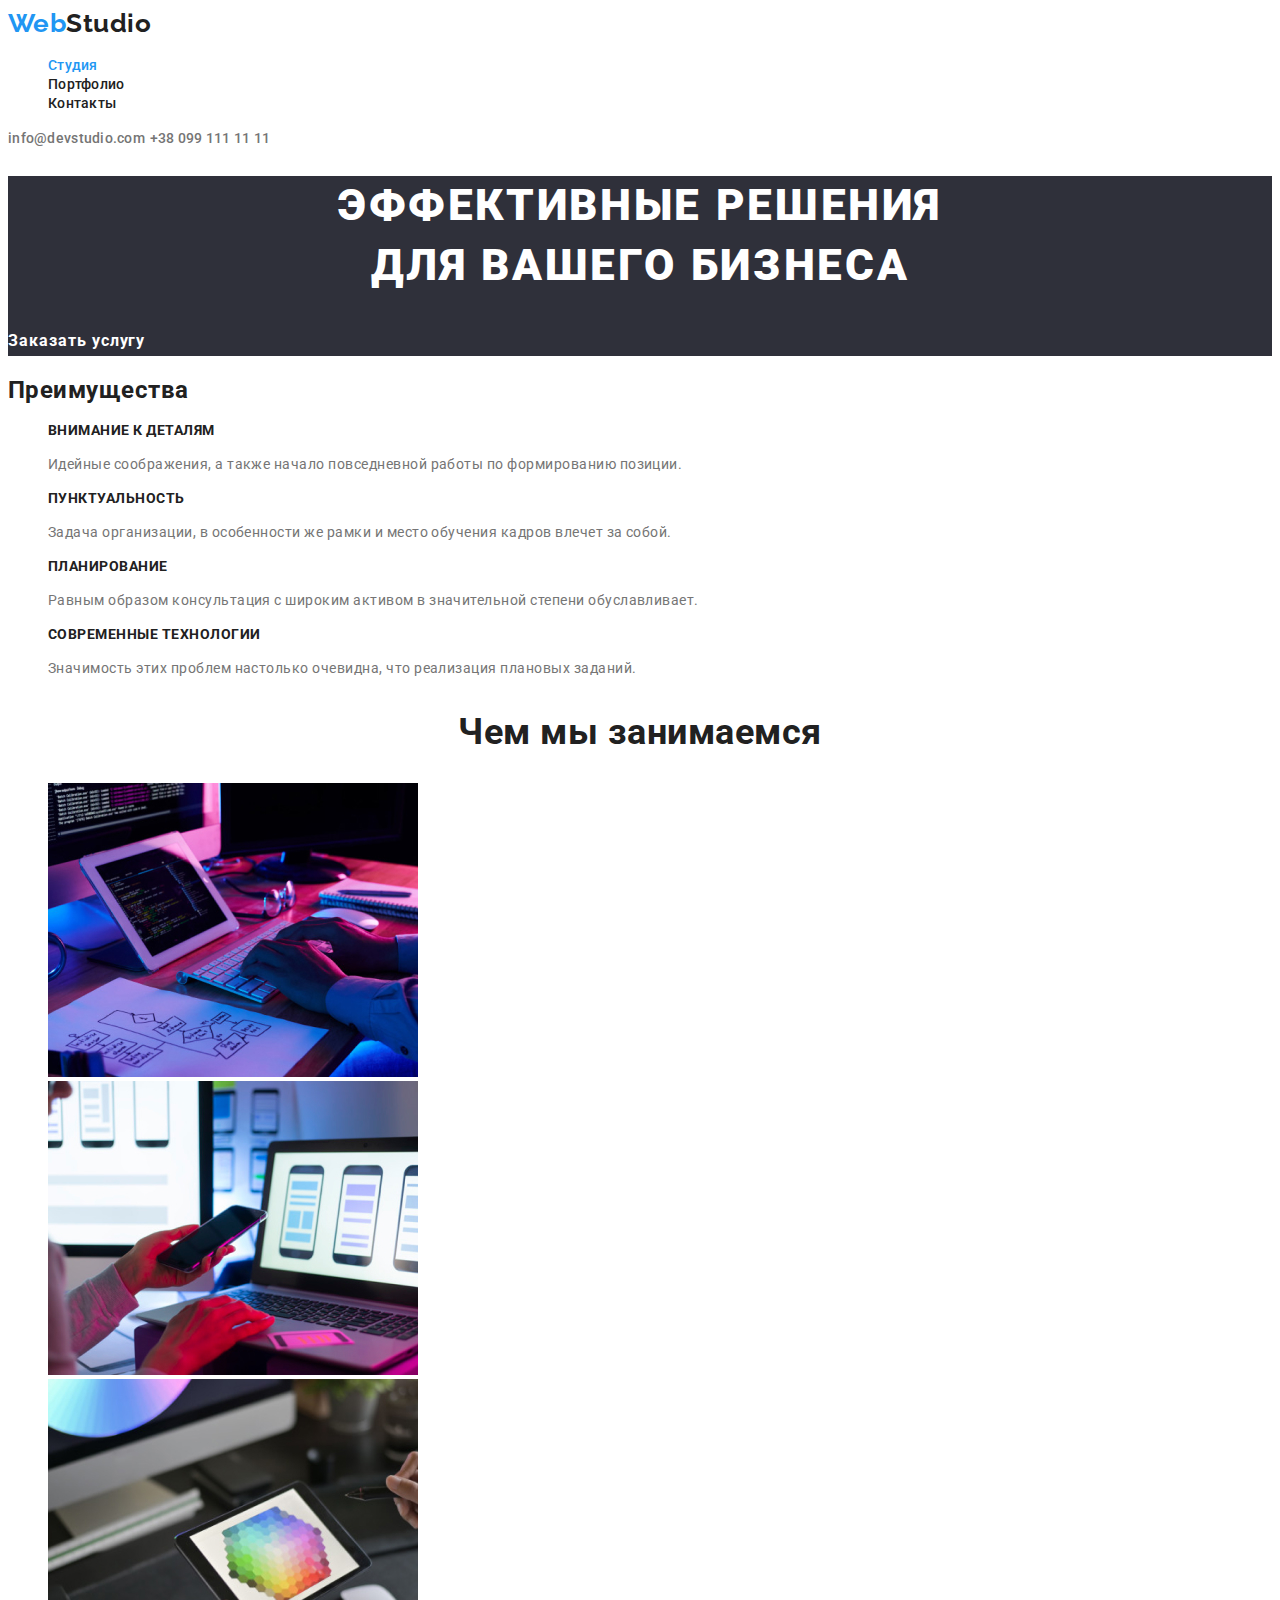
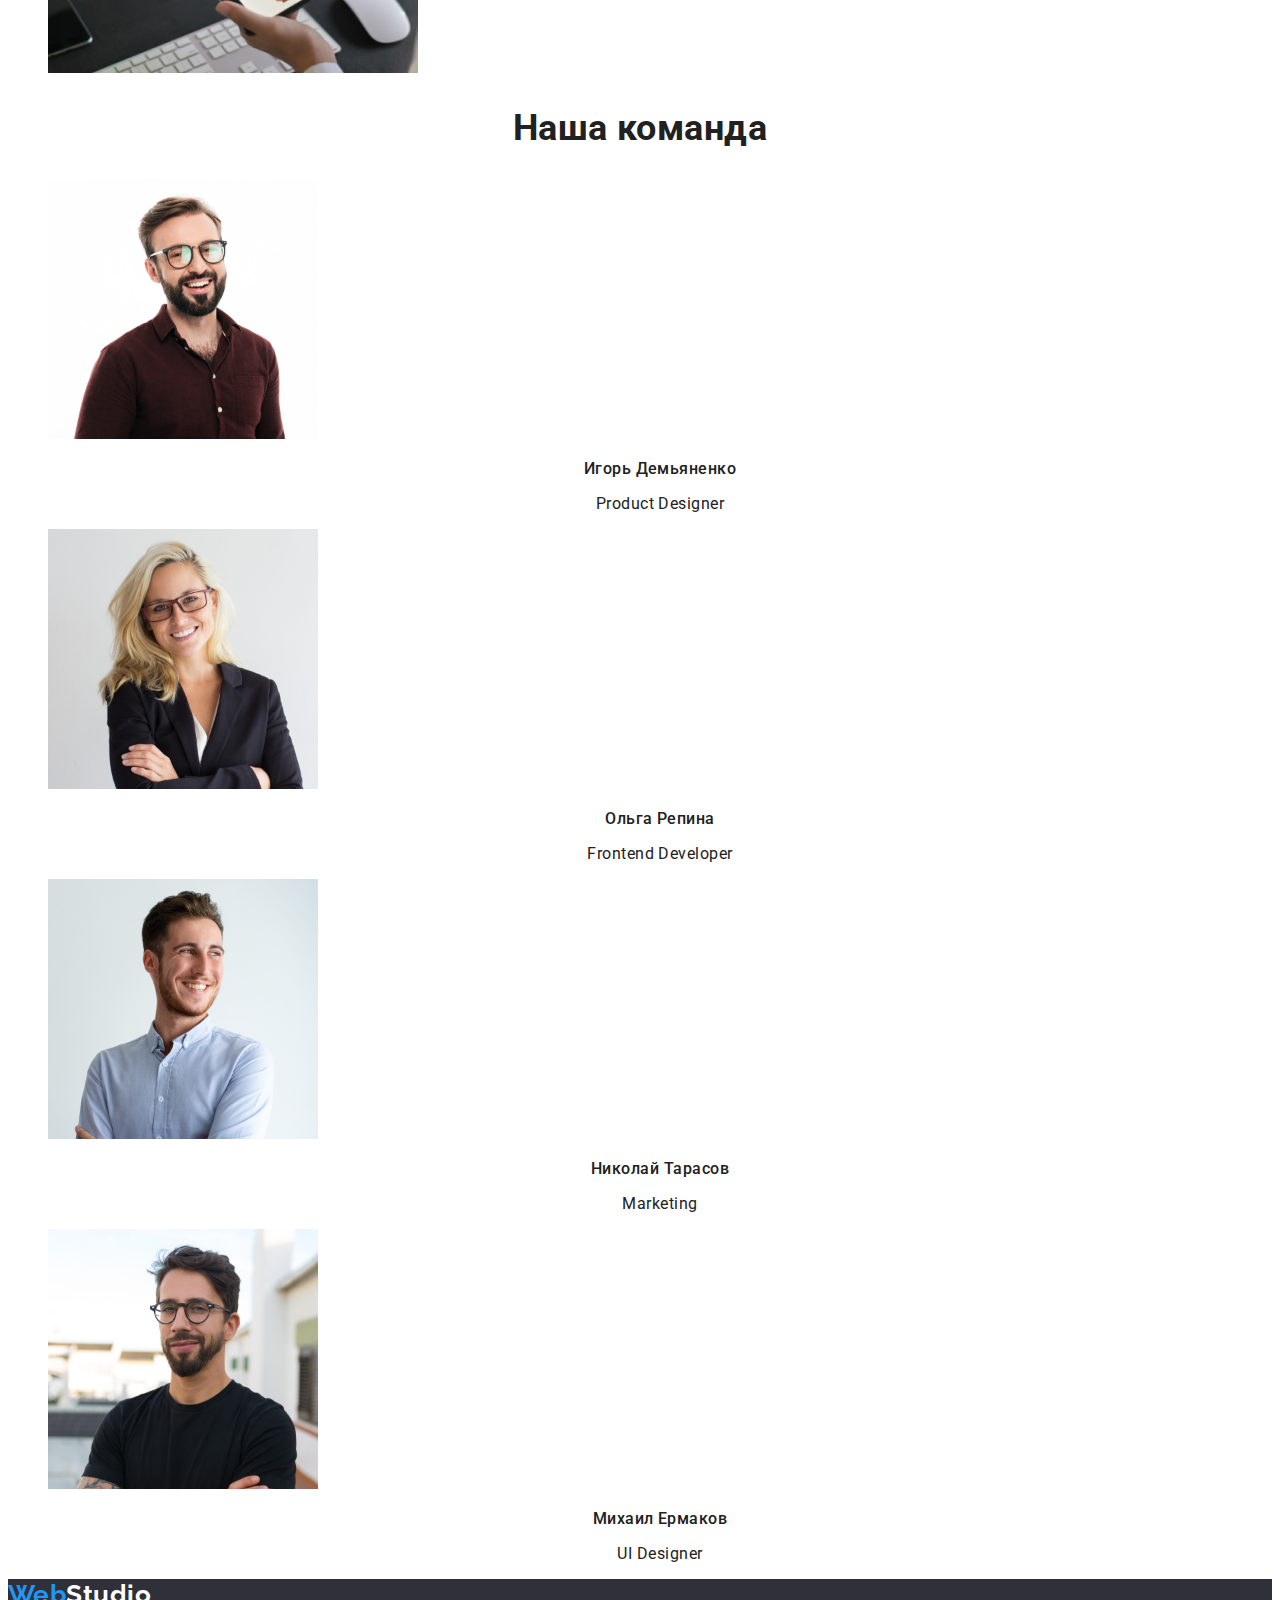
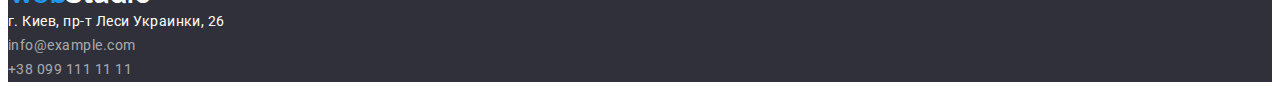
<file: index.html>
<!DOCTYPE html>
<html lang="ru">
<head>
    <meta charset="UTF-8">
    <meta name="viewport" content="width=device-width, initial-scale=1.0">
    <title>Студия</title>
    <link rel="preconnect" href="https://fonts.gstatic.com">
    <link href="https://fonts.googleapis.com/css2?family=Raleway:wght@700&family=Roboto:wght@400;500;700;900&display=swap"
          rel="stylesheet">
    <link rel="stylesheet" href="./css/styles.css">
</head>
<body>
    <!-- Шапка сайта -->
    <header class="page-header">
        <nav>
            <a href="./index.html" class="logotype"><span class="logo">Web</span>Studio</a>
            <ul class="site-nav">
                <li><a href="" class="link current">Студия</a></li>
                <li><a href="./portfolio.html" class="link">Портфолио</a></li>
                <li><a href="" class="link">Контакты</a></li>
            </ul>
        </nav>
        <address>
            <a href="mailto:info@devstudio.com" class="address">info@devstudio.com</a>
            <a href="tel:+380991111111" class="address">+38 099 111 11 11</a>
        </address>
    </header>

    <main>
    <!-- Герой -->
    <section class="hero">
        <h1 class="hero-title">Эффективные решения<br> для вашего бизнеса</h1>
        <a href="" class="hero-link">Заказать услугу</a>
    </section>

    <!-- Преимущества -->
    <section class="section">
        <!-- Заголовок скрыть! -->
        <h2>Преимущества</h2>
        <ul>
            <li>
                <h3 class="paragraph-title">Внимание к деталям</h3>
                <P class="section-paragraph">Идейные соображения, а также начало повседневной работы по формированию позиции.</P>
            </li>
            <li>
                <h3 class="paragraph-title">Пунктуальность</h3>
                <p class="section-paragraph">Задача организации, в особенности же рамки и место обучения кадров влечет за собой.</p>
            </li>
            <li>
                <h3 class="paragraph-title">Планирование</h3>
                <p class="section-paragraph">Равным образом консультация с широким активом в значительной степени обуславливает.</p>
            </li>
            <li>
                <h3 class="paragraph-title">Современные технологии</h3>
                <p class="section-paragraph">Значимость этих проблем настолько очевидна, что реализация плановых заданий.</p>
            </li>
        </ul>
    </section>

    <!-- Чем мы занимаемся -->
    <section>
        <h2 class="section-title">Чем мы занимаемся</h2>
        <ul>
            <li> 
                <img src="./images/r1.jpg" alt="Написание кода" width="370">
            </li>
            <li>
                <a href="">
                    <img src="./images/r2.jpg" alt="Сравнение функций" width="370">
                </a>
            </li>
            <li>
                <a href="">
                    <img src="./images/r3.jpg" alt="Оформление дизайна" width="370">
                </a>
            </li>
        </ul>
    </section>

    <!-- Команда -->
    <section class="section">
        <h2 class="section-title">Наша команда</h2>
        <ul class="team">
            <li>
                <img src="./images/img1.jpg" alt="Личная фотография" width="270">
                <h3 class="title-team">Игорь Демьяненко</h3>
                <p class="text-team">Product Designer</p>
            </li>
            <li>
                <img src="./images/img2.jpg" alt="Личная фотография" width="270">
                <h3 class="title-team">Ольга Репина</h3>
                <p class="text-team">Frontend Developer</p>
            </li>
            <li>
                <img src="./images/img3.jpg" alt="Личная фотография" width="270">
                <h3 class="title-team">Николай Тарасов</h3>
                <p class="text-team">Marketing</p>
            </li>
            <li>
                <img src="./images/img4.jpg" alt="Личная фотография" width="270">
                <h3 class="title-team">Михаил Ермаков</h3>
                <p class="text-team">UI Designer</p>
            </li>
        </ul>
    </section>
    </main>

    <footer class="footer">
        <a href="./index.html" class="logotype"><span class="logo">Web</span>Studio</a>
        <address class="footer-address">
            г. Киев, пр-т Леси Украинки, 26 <br />
            <a href="mailto:info@example.com" class="footer-link">info@example.com</a> <br />
            <a href="tel:+380991111111" class="footer-link">+38 099 111 11 11</a>
        </address>
    </footer>
</body>
</html>
</file>
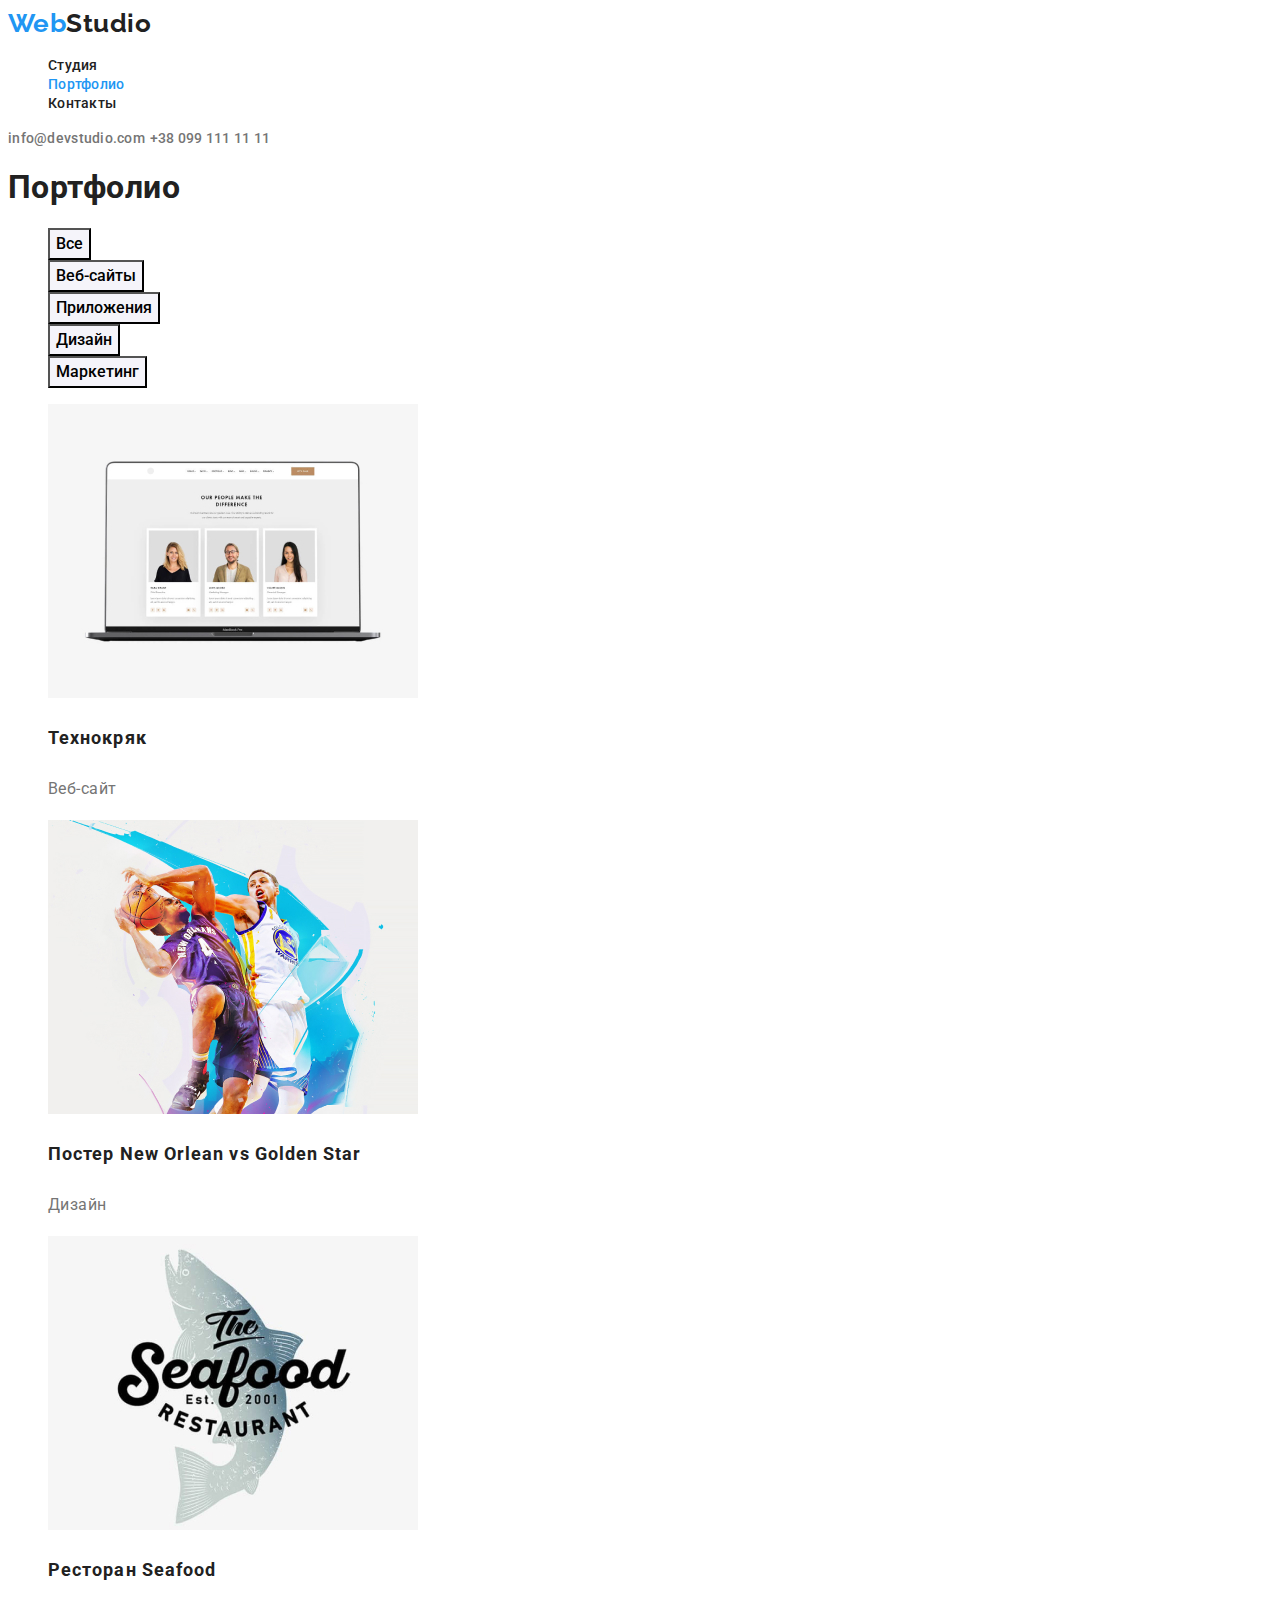
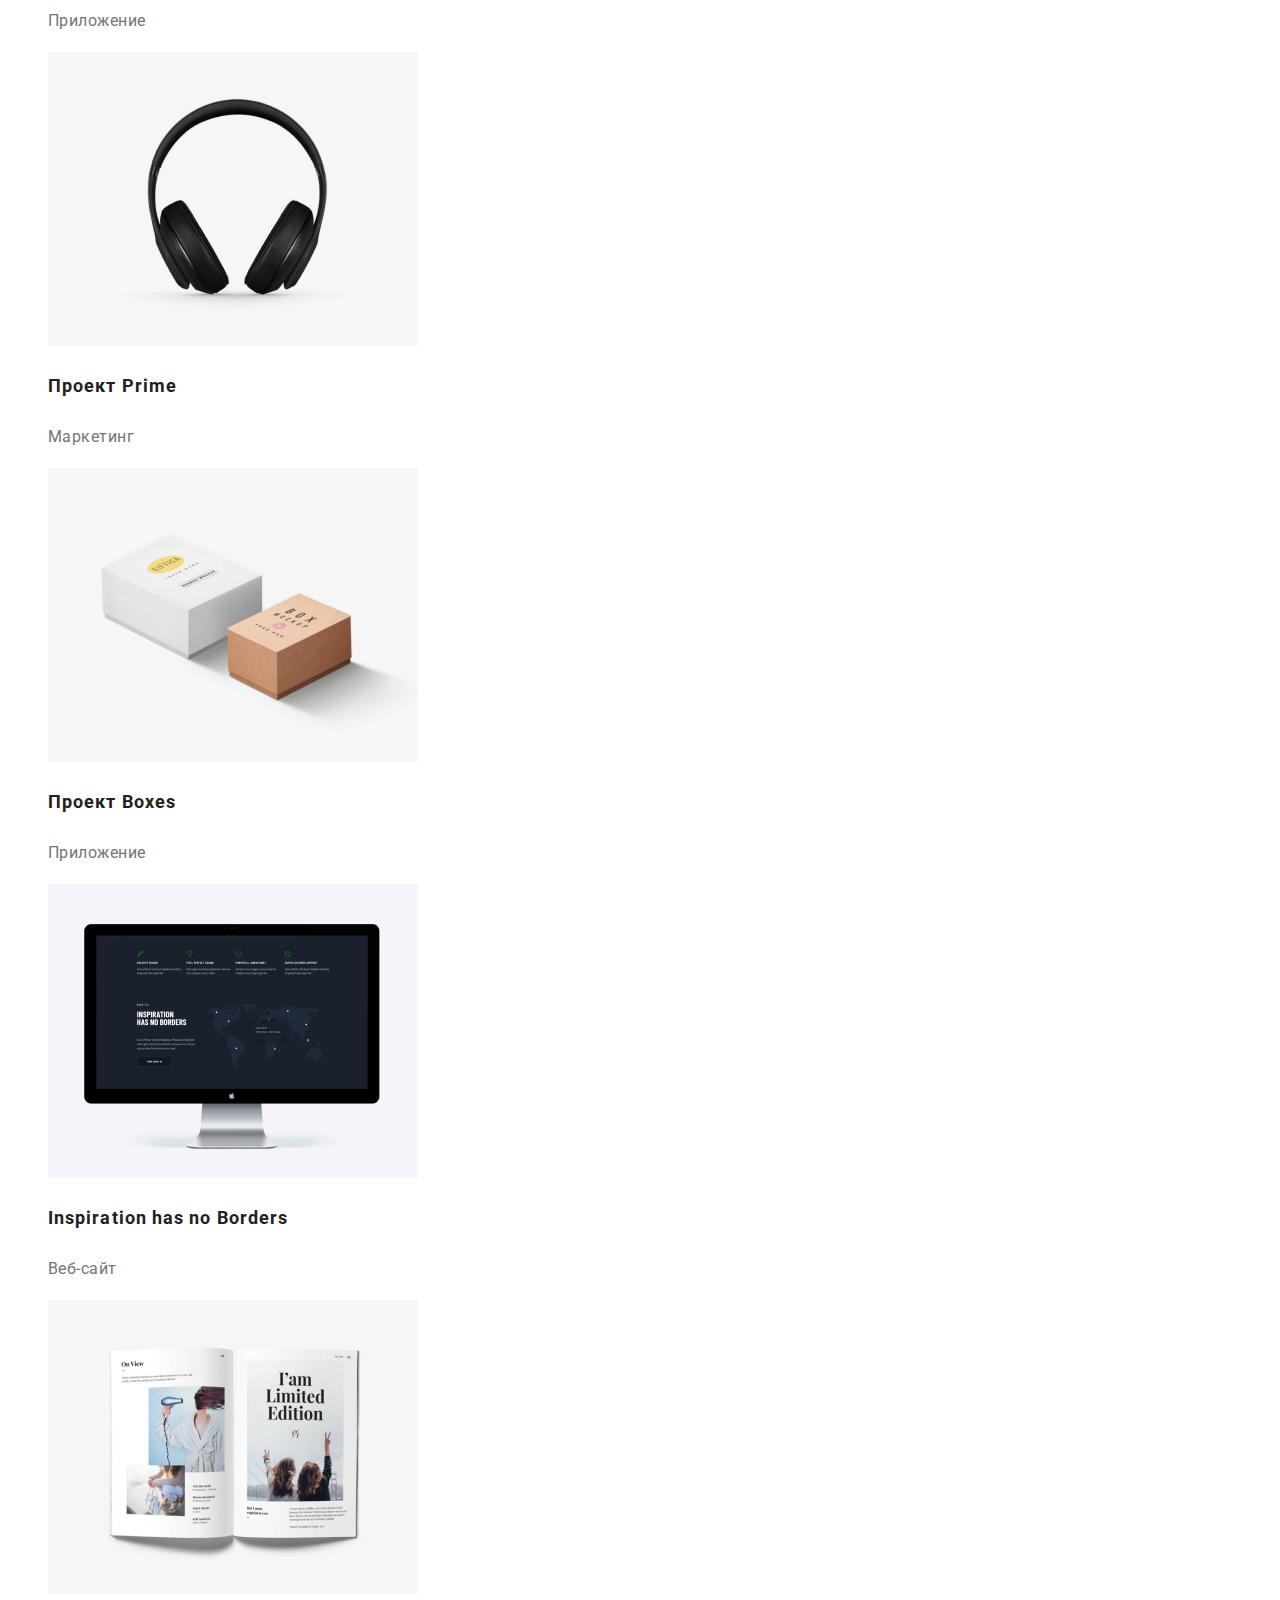
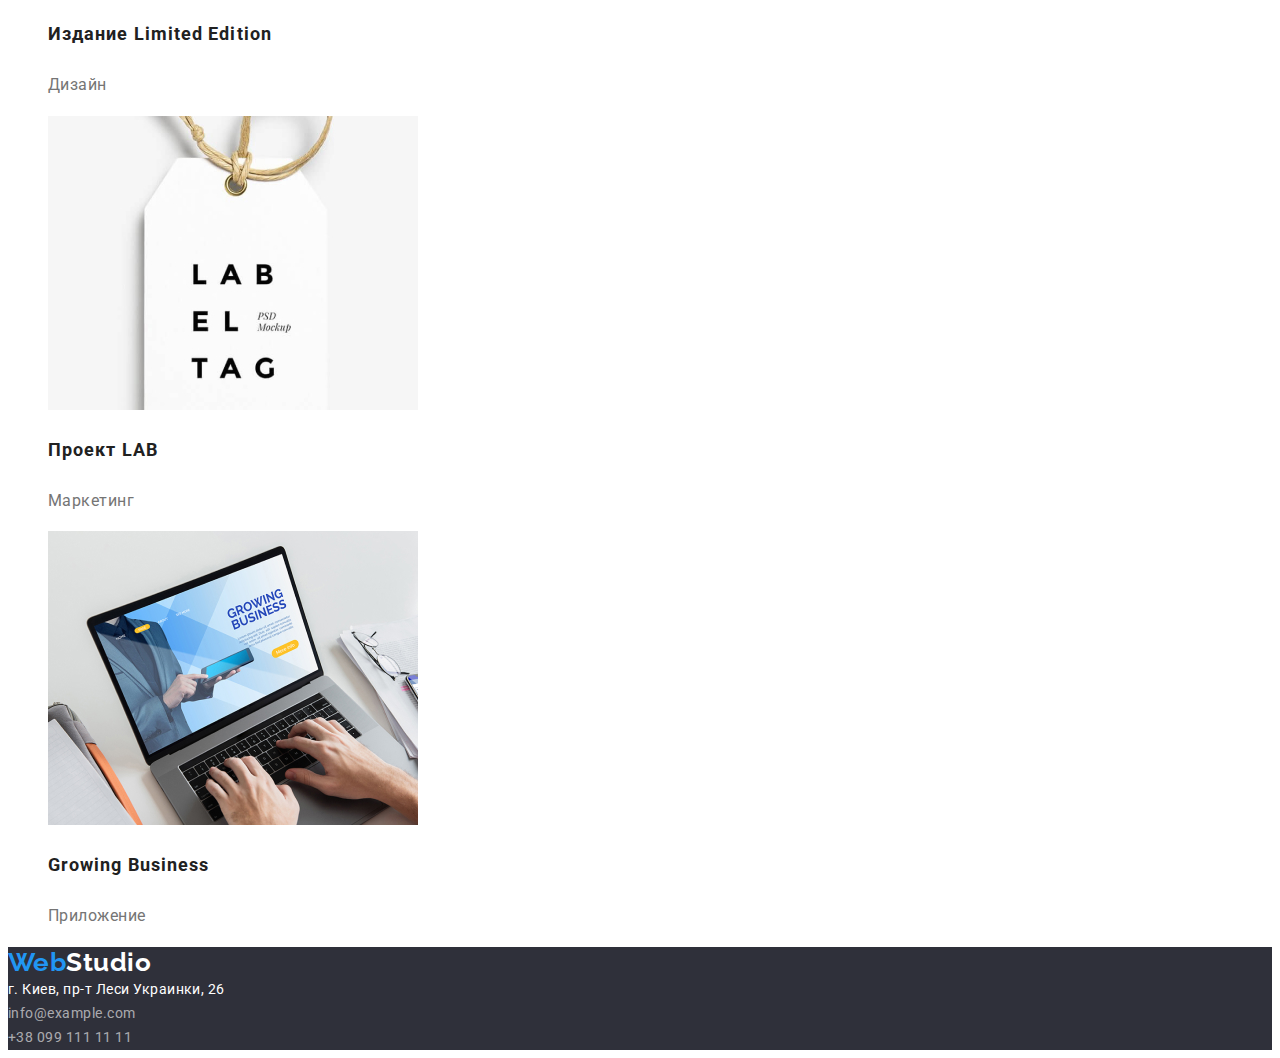
<file: portfolio.html>
<!DOCTYPE html>
<html lang="ru">
<head>
    <meta charset="UTF-8">
    <meta name="viewport" content="width=device-width, initial-scale=1.0">
    <title>Портфолио</title>
    <link rel="preconnect" href="https://fonts.gstatic.com">
    <link href="https://fonts.googleapis.com/css2?family=Raleway:wght@700&family=Roboto:wght@400;500;700;900&display=swap"
          rel="stylesheet">
    <link rel="stylesheet" href="./css/styles.css">
</head>
<body>
    <!-- Шапка сайта -->
    <header class="page-header">
        <nav>
            <a href="./index.html" class="logotype"><span class="logo">Web</span>Studio</a>
            <ul class="site-nav">
                <li><a href="./index.html" class="link">Студия</a></li>
                <li><a href="" class="link current">Портфолио</a></li>
                <li><a href="" class="link">Контакты</a></li>
            </ul>
        </nav>
        <address>
            <a href="mailto:info@devstudio.com" class="address">info@devstudio.com</a>
            <a href="tel:+380991111111" class="address">+38 099 111 11 11</a>
        </address>
    </header>

    <main>
        <section class="works">
            <!-- Заголовок скрыть! -->
            <h1>Портфолио</h1>
            <ul class="local-nav">
                <li><button type="button">Все</button>
                <li><button type="button">Веб-сайты</button>
                <li><button type="button">Приложения</button>
                <li><button type="button">Дизайн</button>
                <li><button type="button">Маркетинг</button>
            </ul>
            <ul>
                <li>
                    <img src="./images/imgr1.jpg" alt="Личные фотографии на экране ноутбука" width="370">
                    <h3 class="title-works">Технокряк</h3>
                    <p class="paragraph-works">Веб-сайт</p>
                </li>
                <li>
                    <img src="./images/imgr2.jpg" alt="Двое парней играют в баскетбол" width="370">
                    <h3 class="title-works">Постер New Orlean vs Golden Star</h3>
                    <p class="paragraph-works">Дизайн</p>
                </li>
                <li>
                    <img src="./images/imgr3.jpg" alt="Постер ресторана" width="370">
                    <h3 class="title-works">Ресторан Seafood</h3>
                    <p class="paragraph-works">Приложение</p>
                </li>
                <li>
                    <img src="./images/imgr4.jpg" alt="Черные наушники" width="370">
                    <h3 class="title-works">Проект Prime</h3>
                    <p class="paragraph-works">Маркетинг</p>
                </li>
                <li>
                    <img src="./images/imgr5.jpg" alt="Две коробки" width="370">
                    <h3 class="title-works">Проект Boxes</h3>
                    <p class="paragraph-works">Приложение</p>
                </li>
                <li>
                    <img src="./images/imgr6.jpg" alt="Компьютер" width="370">
                    <h3 class="title-works">Inspiration has no Borders</h3>
                    <p class="paragraph-works">Веб-сайт</p>
                </li>
                <li>
                    <img src="./images/imgr7.jpg" alt="Журнал" width="370">
                    <h3 class="title-works">Издание Limited Edition</h3>
                    <p class="paragraph-works">Дизайн</p>
                </li>
                <li>
                    <img src="./images/imgr8.jpg" alt="Лейбл" width="370">
                    <h3 class="title-works">Проект LAB</h3>
                    <p class="paragraph-works">Маркетинг</p>
                </li>
                <li>
                    <img src="./images/imgr9.jpg" alt="Ноутбук" width="370">
                    <h3 class="title-works">Growing Business</h3>
                    <p class="paragraph-works">Приложение</p>
                </li>
            </ul>
        </section>
    </main>

    <footer class="footer">
        <a href="./index.html" class="logotype"><span class="logo">Web</span>Studio</a>
        <address class="footer-address">
            г. Киев, пр-т Леси Украинки, 26 <br />
            <a href="mailto:info@example.com" class="footer-link">info@example.com</a> <br />
            <a href="tel:+380991111111" class="footer-link">+38 099 111 11 11</a>
        </address>
    </footer>
</body>
</html>
</file>
<file: css/styles.css>
:root {
  --primary-text-color: #212121;
  --secondary-text-color: #ffffff;
  --paragraph-text-color: #757575;
  --accent-color: #2196f3;
  --background-button-color: #f5f4fa;
  --background-footer-color: #2f303a;
}

body {
  background-color: var(--secondary-text-color);
  color: var(--primary-text-color);

  font-family: Roboto, sans-serif;
  font-size: 16px;
  letter-spacing: 0.03em;
}

.logotype {
  font-family: Raleway, sans-serif;
  font-weight: 700;
  font-size: 26px;
  line-height: 1.19;
}

.site-nav .link {
  font-weight: 500;
  font-size: 14px;
  line-height: 1.14;
  letter-spacing: 0.02em;
}

button {
  font-family: inherit;
  font-size: inherit;
  background-color: var(--background-button-color);
  font-weight: 500;
  line-height: 1.63;
  text-align: center;
}

.hero-title {
  color: var(--secondary-text-color);

  font-weight: 900;
  font-size: 44px;
  line-height: 1.36;
  letter-spacing: 0.06em;
  text-align: center;
  text-transform: uppercase;
}

.hero-link {
  color: var(--secondary-text-color);

  font-weight: 700;
  line-height: 1.88;
  text-align: center;
  letter-spacing: 0.06em;
}

.section-title {
  font-weight: 700;
  font-size: 36px;
  line-height: 1.17;
  text-align: center;
}

.paragraph-title {
  font-weight: 700;
  font-size: 14px;
  line-height: 1.14;
  text-transform: uppercase;
}

.section-paragraph {
  font-weight: 400;
  font-size: 14px;
  line-height: 1.71;
}

.title-team {
  font-size: 16px;
  font-weight: 500;
  line-height: 1.19;
  text-align: center;
}

.text-team {
  font-weight: 400;
  line-height: 1.19;
  text-align: center;
}

.link {
  font-weight: 500;
  font-size: 14px;
  line-height: 1.14;
}

.address {
  font-weight: 500;
  font-size: 14px;
  line-height: 1.14;
  letter-spacing: 0.02em;
}

.footer-address {
  color: var(--secondary-text-color);

  font-style: normal;
  font-weight: 400;
  font-size: 14px;
  line-height: 1.71;
}

.title-works {
  font-weight: 700;
  font-size: 18px;
  line-height: 2;
  letter-spacing: 0.06em;
}

.paragraph-works {
  color: var(--paragraph-text-color);

  font-weight: 400;
  font-size: 16px;
  line-height: 1.87;
}

.hero,
.footer {
  background-color: var(--background-footer-color);
}

.footer-link {
  color: rgb(255, 255, 255, 0.6);
}

ul {
  list-style: none;
}

a {
  font-style: normal;
  text-decoration: none;
  color: inherit;
}

.logo,
.site-nav .link:hover,
.site-nav .link:focus,
.address:hover,
.address:focus {
  color: var(--accent-color);
}

.site-nav .link.current {
  color: var(--accent-color);
}

.address,
.section-paragraph {
  color: var(--paragraph-text-color);
}

.footer,
.local-nav .link:hover,
.local-nav .link:focus,
button:hover,
button:focus {
  color: var(--secondary-text-color);
}
</file>
